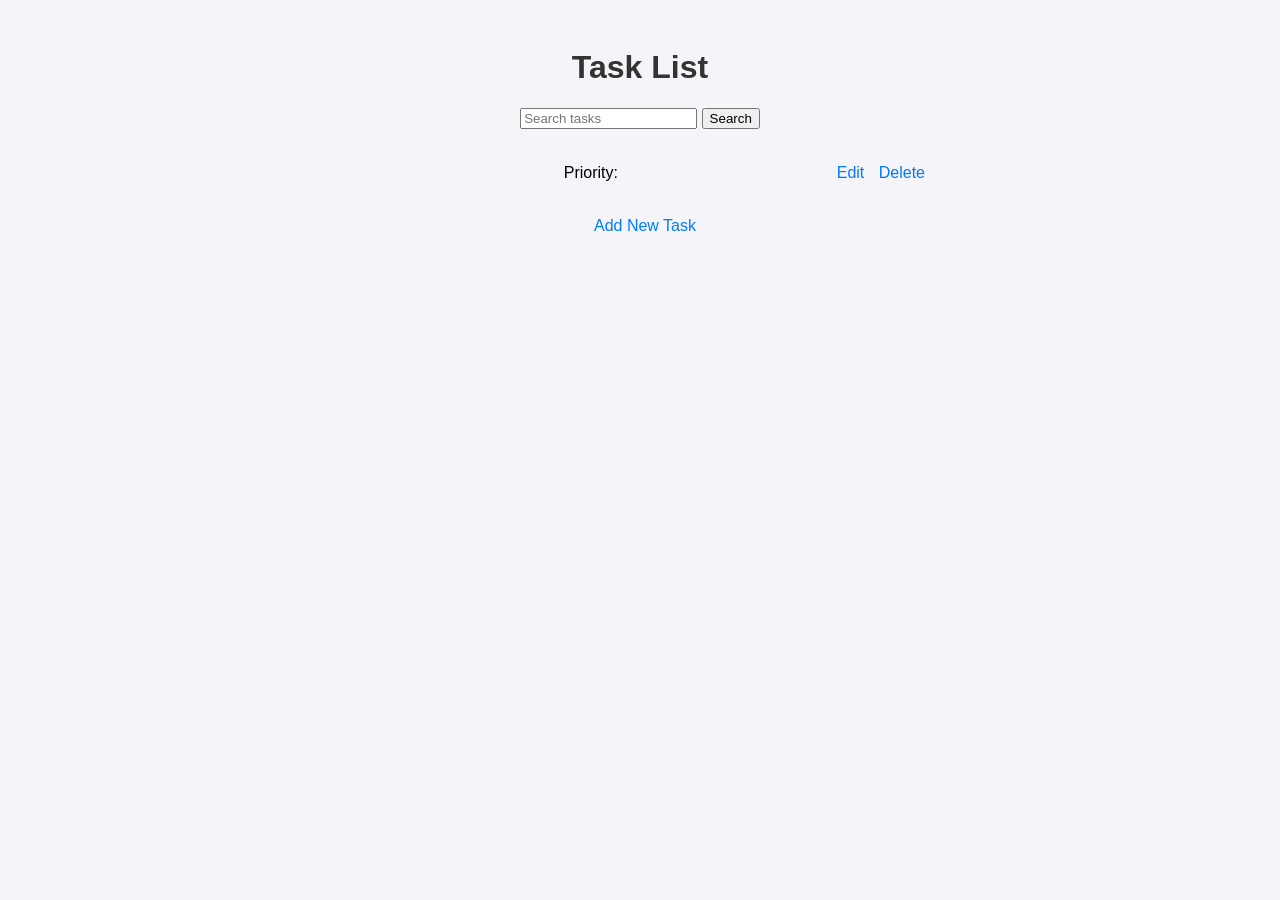
<file: src/main/resources/templates/index.html>
<!DOCTYPE html>
<html xmlns:th="http://www.w3.org/1999/xhtml">
<head>
    <title>Task List</title>
    <style>
        body {
            font-family: Arial, sans-serif;
            background-color: #f4f4f9;
            padding: 20px;
        }
        h1 {
            color: #333;
            text-align: center;
        }
        .task-list {
            max-width: 600px;
            margin: 20px auto;
        }
        .task {
            padding: 15px;
            margin: 10px 0;
            border-radius: 5px;
            display: flex;
            justify-content: space-between;
            align-items: center;
        }
        .completed {
            background-color: #d4edda;
            border-left: 5px solid #28a745;
            text-decoration: line-through;
        }
        .incomplete {
            background-color: #f8d7da;
            border-left: 5px solid #dc3545;
        }
        a {
            text-decoration: none;
            color: #007bff;
            margin-left: 10px;
        }
        a:hover {
            text-decoration: underline;
        }
    </style>
</head>
<body>
<h1>Task List</h1>

<!-- Search Bar -->
<form action="/tasks/search" method="post" style="text-align: center; margin-bottom: 20px;">
    <input type="text" name="query" placeholder="Search tasks" required>
    <button type="submit">Search</button>
</form>

<div class="task-list">
    <div th:each="task : ${tasks}" th:classappend="${task.completed} ? 'completed' : 'incomplete'" class="task">
        <span th:text="${task.description}"></span>
        <span>Priority: <span th:text="${task.priority}"></span></span>
        <div>
            <a th:href="@{/tasks/edit/{id}(id=${task.id})}">Edit</a>
            <a th:href="@{/tasks/delete/{id}(id=${task.id})}">Delete</a>
        </div>
    </div>
</div>
<a href="/tasks/add" style="display: block; text-align: center; margin-top: 20px;">Add New Task</a>
</body>
</html>
</file>
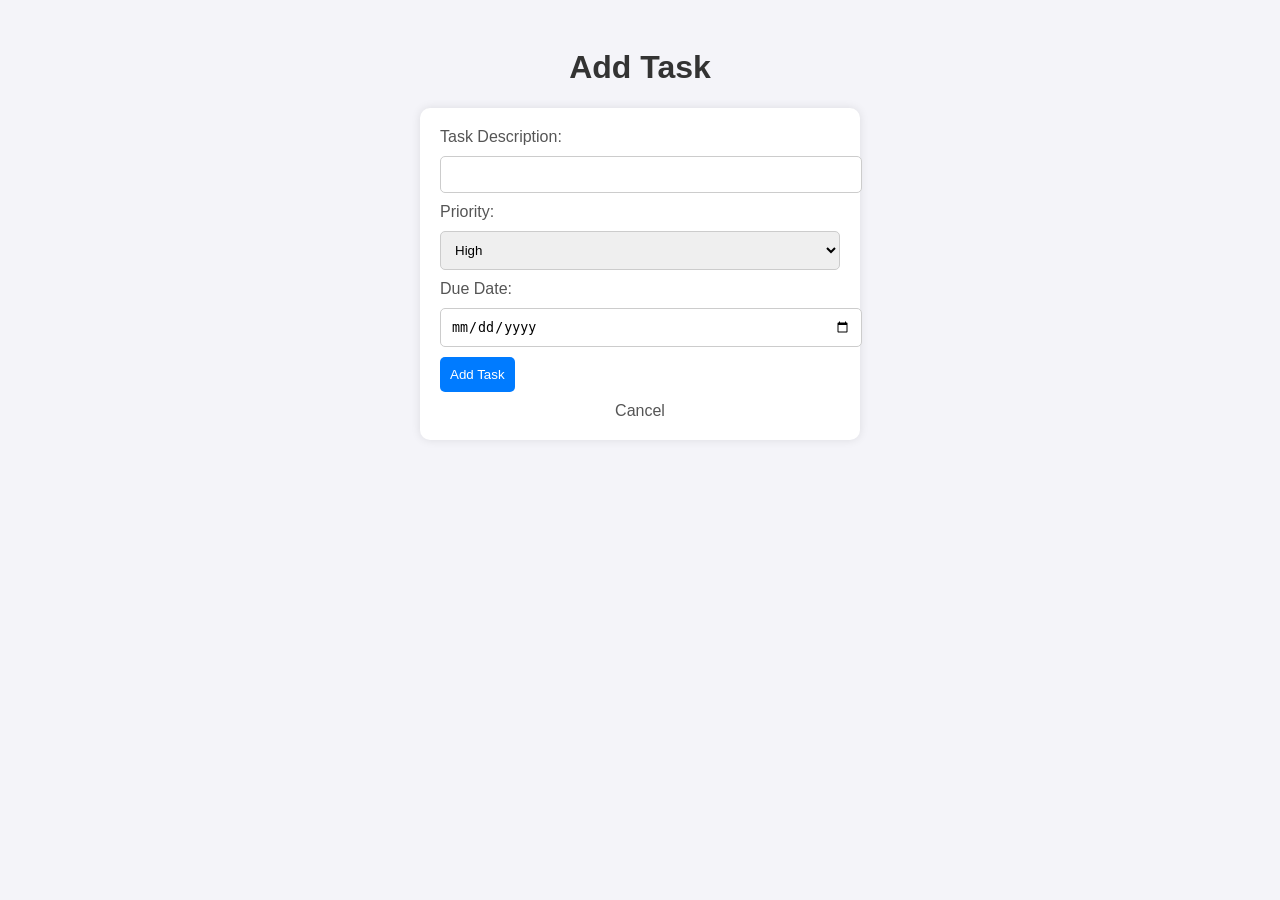
<file: src/main/resources/templates/add-task.html>
<!DOCTYPE html>
<html xmlns:th="http://www.w3.org/1999/xhtml">
<head>
    <title>Add Task</title>
    <style>
        body {
            font-family: Arial, sans-serif;
            background-color: #f4f4f9;
            padding: 20px;
        }
        h1 {
            color: #333;
            text-align: center;
        }
        form {
            max-width: 400px;
            margin: 20px auto;
            padding: 20px;
            background: #fff;
            border-radius: 10px;
            box-shadow: 0 0 10px rgba(0, 0, 0, 0.1);
        }
        label {
            font-size: 16px;
            color: #555;
        }
        input[type="text"], select, input[type="date"] {
            width: 100%;
            margin: 10px 0;
            padding: 10px;
            border: 1px solid #ccc;
            border-radius: 5px;
        }
        button {
            background-color: #007bff;
            color: white;
            border: none;
            border-radius: 5px;
            padding: 10px;
            cursor: pointer;
        }
        button:hover {
            background-color: #0056b3;
        }
        .cancel-link {
            display: block;
            text-align: center;
            color: #555;
            text-decoration: none;
            margin-top: 10px;
        }
        .cancel-link:hover {
            text-decoration: underline;
        }
    </style>
</head>
<body>
<h1>Add Task</h1>
<form action="/tasks/add" method="post">
    <label for="description">Task Description:</label>
    <input type="text" id="description" name="description" required>

    <label for="priority">Priority:</label>
    <select id="priority" name="priority" required>
        <option value="High">High</option>
        <option value="Medium">Medium</option>
        <option value="Low">Low</option>
    </select>

    <label for="dueDate">Due Date:</label>
    <input type="date" id="dueDate" name="dueDate" required>

    <button type="submit">Add Task</button>
    <a href="/tasks" class="cancel-link">Cancel</a>
</form>
</body>
</html>
</file>
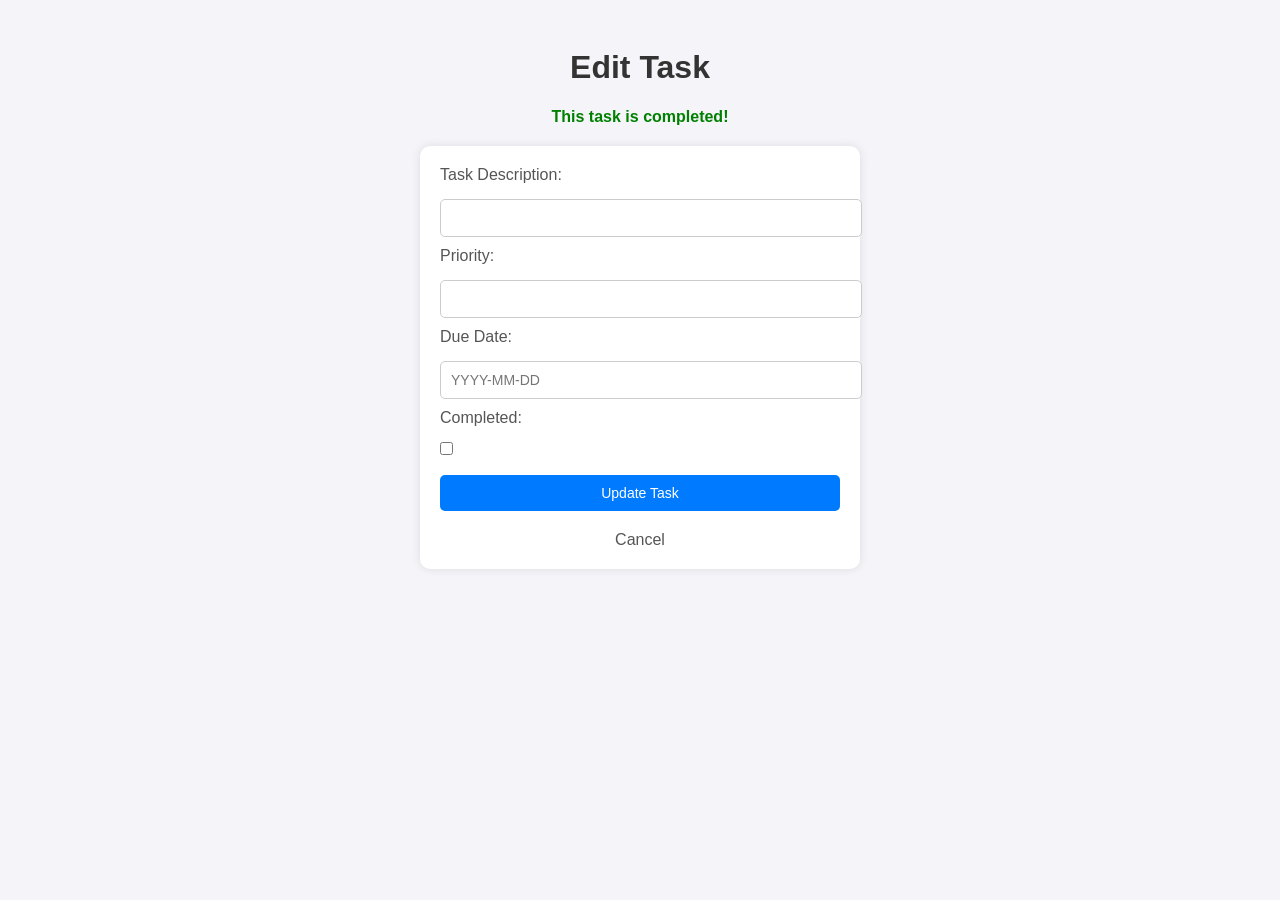
<file: src/main/resources/templates/edit-task.html>
<!DOCTYPE html>
<html xmlns:th="http://www.thymeleaf.org">
<head>
    <title>Edit Task</title>
    <style>
        body {
            font-family: Arial, sans-serif;
            background-color: #f4f4f9;
            padding: 20px;
        }
        h1 {
            color: #333;
            text-align: center;
        }
        form {
            max-width: 400px;
            margin: 20px auto;
            padding: 20px;
            background: #fff;
            border-radius: 10px;
            box-shadow: 0 0 10px rgba(0, 0, 0, 0.1);
        }
        .completed-message {
            text-align: center;
            margin: 20px 0;
            color: green;
            font-weight: bold;
        }
        label {
            font-size: 16px;
            color: #555;
            display: block;
            margin-bottom: 5px;
        }
        input[type="text"],
        input[type="checkbox"],
        button {
            width: 100%;
            margin: 10px 0;
            padding: 10px;
            font-size: 14px;
        }
        input[type="text"] {
            border: 1px solid #ccc;
            border-radius: 5px;
        }
        input[type="checkbox"] {
            width: auto;
            display: inline-block;
            margin-right: 10px;
        }
        button {
            background-color: #007bff;
            color: white;
            border: none;
            border-radius: 5px;
            cursor: pointer;
            padding: 10px;
        }
        button:hover {
            background-color: #0056b3;
        }
        .cancel-link {
            display: block;
            text-align: center;
            color: #555;
            text-decoration: none;
            margin-top: 10px;
        }
        .cancel-link:hover {
            text-decoration: underline;
        }
    </style>
</head>
<body>
<h1>Edit Task</h1>
<div th:if="${task.completed}" class="completed-message">This task is completed!</div>
<form action="/tasks/edit" method="post">
    <input type="hidden" id="id" name="id" th:value="${task.id}">

    <label for="description">Task Description:</label>
    <input type="text" id="description" name="description" th:value="${task.description}" required>

    <label for="priority">Priority:</label>
    <input type="text" id="priority" name="priority" th:value="${task.priority}" required>

    <label for="dueDate">Due Date:</label>
    <input type="text" id="dueDate" name="dueDate" th:value="${task.dueDate}" placeholder="YYYY-MM-DD" required>

    <label for="completed">Completed:</label>
    <input type="checkbox" id="completed" name="completed" th:checked="${task.completed}">

    <button type="submit">Update Task</button>
    <a href="/tasks" class="cancel-link">Cancel</a>
</form>

</body>
</html>
</file>
